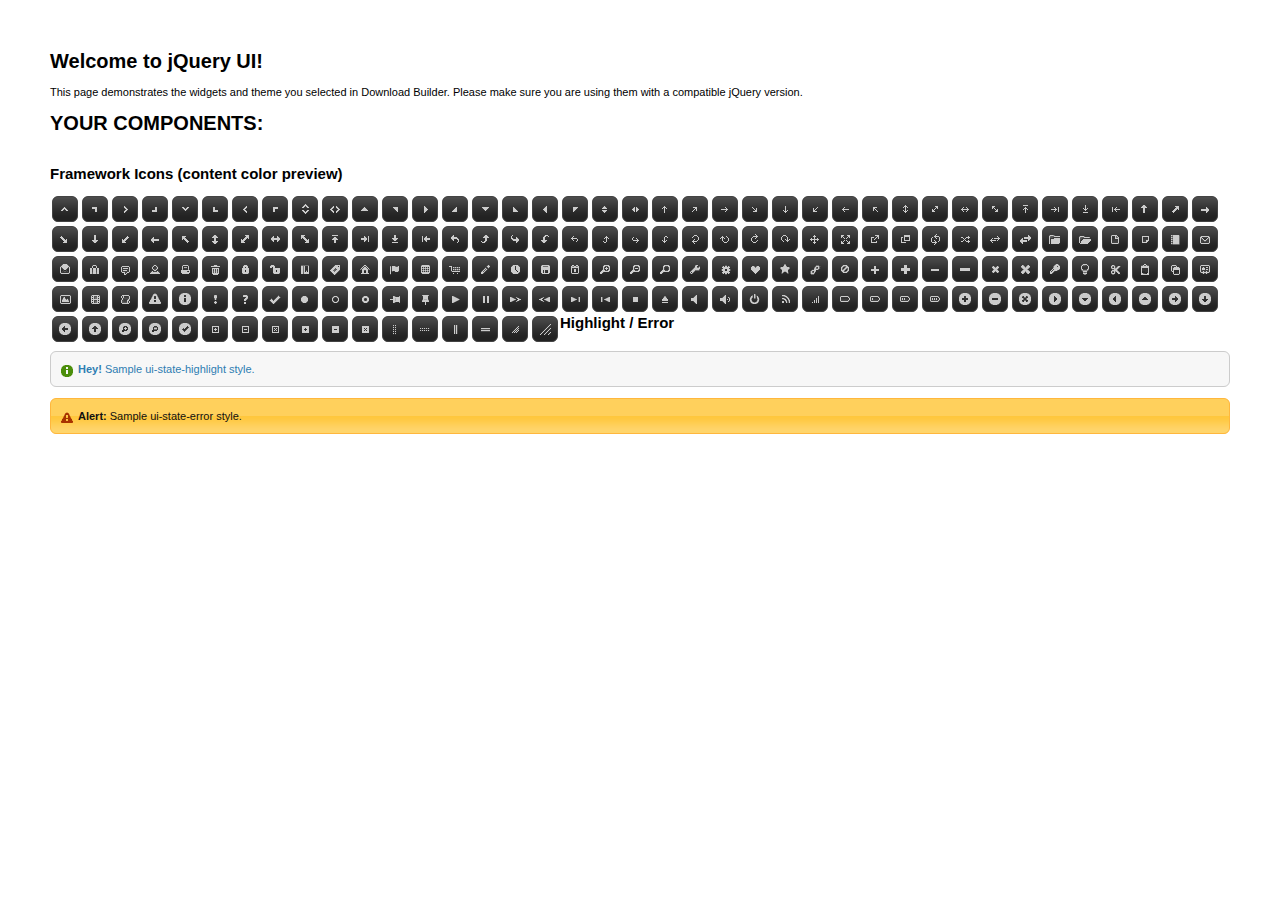
<file: public_html/css/animation/index.html>
<!doctype html>
<html lang="us">
<head>
	<meta charset="utf-8">
	<title>jQuery UI Example Page</title>
	<link href="jquery-ui.css" rel="stylesheet">
	<style>
	body{
		font: 62.5% "Trebuchet MS", sans-serif;
		margin: 50px;
	}
	.demoHeaders {
		margin-top: 2em;
	}
	#dialog-link {
		padding: .4em 1em .4em 20px;
		text-decoration: none;
		position: relative;
	}
	#dialog-link span.ui-icon {
		margin: 0 5px 0 0;
		position: absolute;
		left: .2em;
		top: 50%;
		margin-top: -8px;
	}
	#icons {
		margin: 0;
		padding: 0;
	}
	#icons li {
		margin: 2px;
		position: relative;
		padding: 4px 0;
		cursor: pointer;
		float: left;
		list-style: none;
	}
	#icons span.ui-icon {
		float: left;
		margin: 0 4px;
	}
	.fakewindowcontain .ui-widget-overlay {
		position: absolute;
	}
	select {
		width: 200px;
	}
	</style>
</head>
<body>

<h1>Welcome to jQuery UI!</h1>

<div class="ui-widget">
	<p>This page demonstrates the widgets and theme you selected in Download Builder. Please make sure you are using them with a compatible jQuery version.</p>
</div>

<h1>YOUR COMPONENTS:</h1>












<h2 class="demoHeaders">Framework Icons (content color preview)</h2>
<ul id="icons" class="ui-widget ui-helper-clearfix">
	<li class="ui-state-default ui-corner-all" title=".ui-icon-carat-1-n"><span class="ui-icon ui-icon-carat-1-n"></span></li>
	<li class="ui-state-default ui-corner-all" title=".ui-icon-carat-1-ne"><span class="ui-icon ui-icon-carat-1-ne"></span></li>
	<li class="ui-state-default ui-corner-all" title=".ui-icon-carat-1-e"><span class="ui-icon ui-icon-carat-1-e"></span></li>
	<li class="ui-state-default ui-corner-all" title=".ui-icon-carat-1-se"><span class="ui-icon ui-icon-carat-1-se"></span></li>
	<li class="ui-state-default ui-corner-all" title=".ui-icon-carat-1-s"><span class="ui-icon ui-icon-carat-1-s"></span></li>
	<li class="ui-state-default ui-corner-all" title=".ui-icon-carat-1-sw"><span class="ui-icon ui-icon-carat-1-sw"></span></li>
	<li class="ui-state-default ui-corner-all" title=".ui-icon-carat-1-w"><span class="ui-icon ui-icon-carat-1-w"></span></li>
	<li class="ui-state-default ui-corner-all" title=".ui-icon-carat-1-nw"><span class="ui-icon ui-icon-carat-1-nw"></span></li>
	<li class="ui-state-default ui-corner-all" title=".ui-icon-carat-2-n-s"><span class="ui-icon ui-icon-carat-2-n-s"></span></li>
	<li class="ui-state-default ui-corner-all" title=".ui-icon-carat-2-e-w"><span class="ui-icon ui-icon-carat-2-e-w"></span></li>
	<li class="ui-state-default ui-corner-all" title=".ui-icon-triangle-1-n"><span class="ui-icon ui-icon-triangle-1-n"></span></li>
	<li class="ui-state-default ui-corner-all" title=".ui-icon-triangle-1-ne"><span class="ui-icon ui-icon-triangle-1-ne"></span></li>
	<li class="ui-state-default ui-corner-all" title=".ui-icon-triangle-1-e"><span class="ui-icon ui-icon-triangle-1-e"></span></li>
	<li class="ui-state-default ui-corner-all" title=".ui-icon-triangle-1-se"><span class="ui-icon ui-icon-triangle-1-se"></span></li>
	<li class="ui-state-default ui-corner-all" title=".ui-icon-triangle-1-s"><span class="ui-icon ui-icon-triangle-1-s"></span></li>
	<li class="ui-state-default ui-corner-all" title=".ui-icon-triangle-1-sw"><span class="ui-icon ui-icon-triangle-1-sw"></span></li>
	<li class="ui-state-default ui-corner-all" title=".ui-icon-triangle-1-w"><span class="ui-icon ui-icon-triangle-1-w"></span></li>
	<li class="ui-state-default ui-corner-all" title=".ui-icon-triangle-1-nw"><span class="ui-icon ui-icon-triangle-1-nw"></span></li>
	<li class="ui-state-default ui-corner-all" title=".ui-icon-triangle-2-n-s"><span class="ui-icon ui-icon-triangle-2-n-s"></span></li>
	<li class="ui-state-default ui-corner-all" title=".ui-icon-triangle-2-e-w"><span class="ui-icon ui-icon-triangle-2-e-w"></span></li>
	<li class="ui-state-default ui-corner-all" title=".ui-icon-arrow-1-n"><span class="ui-icon ui-icon-arrow-1-n"></span></li>
	<li class="ui-state-default ui-corner-all" title=".ui-icon-arrow-1-ne"><span class="ui-icon ui-icon-arrow-1-ne"></span></li>
	<li class="ui-state-default ui-corner-all" title=".ui-icon-arrow-1-e"><span class="ui-icon ui-icon-arrow-1-e"></span></li>
	<li class="ui-state-default ui-corner-all" title=".ui-icon-arrow-1-se"><span class="ui-icon ui-icon-arrow-1-se"></span></li>
	<li class="ui-state-default ui-corner-all" title=".ui-icon-arrow-1-s"><span class="ui-icon ui-icon-arrow-1-s"></span></li>
	<li class="ui-state-default ui-corner-all" title=".ui-icon-arrow-1-sw"><span class="ui-icon ui-icon-arrow-1-sw"></span></li>
	<li class="ui-state-default ui-corner-all" title=".ui-icon-arrow-1-w"><span class="ui-icon ui-icon-arrow-1-w"></span></li>
	<li class="ui-state-default ui-corner-all" title=".ui-icon-arrow-1-nw"><span class="ui-icon ui-icon-arrow-1-nw"></span></li>
	<li class="ui-state-default ui-corner-all" title=".ui-icon-arrow-2-n-s"><span class="ui-icon ui-icon-arrow-2-n-s"></span></li>
	<li class="ui-state-default ui-corner-all" title=".ui-icon-arrow-2-ne-sw"><span class="ui-icon ui-icon-arrow-2-ne-sw"></span></li>
	<li class="ui-state-default ui-corner-all" title=".ui-icon-arrow-2-e-w"><span class="ui-icon ui-icon-arrow-2-e-w"></span></li>
	<li class="ui-state-default ui-corner-all" title=".ui-icon-arrow-2-se-nw"><span class="ui-icon ui-icon-arrow-2-se-nw"></span></li>
	<li class="ui-state-default ui-corner-all" title=".ui-icon-arrowstop-1-n"><span class="ui-icon ui-icon-arrowstop-1-n"></span></li>
	<li class="ui-state-default ui-corner-all" title=".ui-icon-arrowstop-1-e"><span class="ui-icon ui-icon-arrowstop-1-e"></span></li>
	<li class="ui-state-default ui-corner-all" title=".ui-icon-arrowstop-1-s"><span class="ui-icon ui-icon-arrowstop-1-s"></span></li>
	<li class="ui-state-default ui-corner-all" title=".ui-icon-arrowstop-1-w"><span class="ui-icon ui-icon-arrowstop-1-w"></span></li>
	<li class="ui-state-default ui-corner-all" title=".ui-icon-arrowthick-1-n"><span class="ui-icon ui-icon-arrowthick-1-n"></span></li>
	<li class="ui-state-default ui-corner-all" title=".ui-icon-arrowthick-1-ne"><span class="ui-icon ui-icon-arrowthick-1-ne"></span></li>
	<li class="ui-state-default ui-corner-all" title=".ui-icon-arrowthick-1-e"><span class="ui-icon ui-icon-arrowthick-1-e"></span></li>
	<li class="ui-state-default ui-corner-all" title=".ui-icon-arrowthick-1-se"><span class="ui-icon ui-icon-arrowthick-1-se"></span></li>
	<li class="ui-state-default ui-corner-all" title=".ui-icon-arrowthick-1-s"><span class="ui-icon ui-icon-arrowthick-1-s"></span></li>
	<li class="ui-state-default ui-corner-all" title=".ui-icon-arrowthick-1-sw"><span class="ui-icon ui-icon-arrowthick-1-sw"></span></li>
	<li class="ui-state-default ui-corner-all" title=".ui-icon-arrowthick-1-w"><span class="ui-icon ui-icon-arrowthick-1-w"></span></li>
	<li class="ui-state-default ui-corner-all" title=".ui-icon-arrowthick-1-nw"><span class="ui-icon ui-icon-arrowthick-1-nw"></span></li>
	<li class="ui-state-default ui-corner-all" title=".ui-icon-arrowthick-2-n-s"><span class="ui-icon ui-icon-arrowthick-2-n-s"></span></li>
	<li class="ui-state-default ui-corner-all" title=".ui-icon-arrowthick-2-ne-sw"><span class="ui-icon ui-icon-arrowthick-2-ne-sw"></span></li>
	<li class="ui-state-default ui-corner-all" title=".ui-icon-arrowthick-2-e-w"><span class="ui-icon ui-icon-arrowthick-2-e-w"></span></li>
	<li class="ui-state-default ui-corner-all" title=".ui-icon-arrowthick-2-se-nw"><span class="ui-icon ui-icon-arrowthick-2-se-nw"></span></li>
	<li class="ui-state-default ui-corner-all" title=".ui-icon-arrowthickstop-1-n"><span class="ui-icon ui-icon-arrowthickstop-1-n"></span></li>
	<li class="ui-state-default ui-corner-all" title=".ui-icon-arrowthickstop-1-e"><span class="ui-icon ui-icon-arrowthickstop-1-e"></span></li>
	<li class="ui-state-default ui-corner-all" title=".ui-icon-arrowthickstop-1-s"><span class="ui-icon ui-icon-arrowthickstop-1-s"></span></li>
	<li class="ui-state-default ui-corner-all" title=".ui-icon-arrowthickstop-1-w"><span class="ui-icon ui-icon-arrowthickstop-1-w"></span></li>
	<li class="ui-state-default ui-corner-all" title=".ui-icon-arrowreturnthick-1-w"><span class="ui-icon ui-icon-arrowreturnthick-1-w"></span></li>
	<li class="ui-state-default ui-corner-all" title=".ui-icon-arrowreturnthick-1-n"><span class="ui-icon ui-icon-arrowreturnthick-1-n"></span></li>
	<li class="ui-state-default ui-corner-all" title=".ui-icon-arrowreturnthick-1-e"><span class="ui-icon ui-icon-arrowreturnthick-1-e"></span></li>
	<li class="ui-state-default ui-corner-all" title=".ui-icon-arrowreturnthick-1-s"><span class="ui-icon ui-icon-arrowreturnthick-1-s"></span></li>
	<li class="ui-state-default ui-corner-all" title=".ui-icon-arrowreturn-1-w"><span class="ui-icon ui-icon-arrowreturn-1-w"></span></li>
	<li class="ui-state-default ui-corner-all" title=".ui-icon-arrowreturn-1-n"><span class="ui-icon ui-icon-arrowreturn-1-n"></span></li>
	<li class="ui-state-default ui-corner-all" title=".ui-icon-arrowreturn-1-e"><span class="ui-icon ui-icon-arrowreturn-1-e"></span></li>
	<li class="ui-state-default ui-corner-all" title=".ui-icon-arrowreturn-1-s"><span class="ui-icon ui-icon-arrowreturn-1-s"></span></li>
	<li class="ui-state-default ui-corner-all" title=".ui-icon-arrowrefresh-1-w"><span class="ui-icon ui-icon-arrowrefresh-1-w"></span></li>
	<li class="ui-state-default ui-corner-all" title=".ui-icon-arrowrefresh-1-n"><span class="ui-icon ui-icon-arrowrefresh-1-n"></span></li>
	<li class="ui-state-default ui-corner-all" title=".ui-icon-arrowrefresh-1-e"><span class="ui-icon ui-icon-arrowrefresh-1-e"></span></li>
	<li class="ui-state-default ui-corner-all" title=".ui-icon-arrowrefresh-1-s"><span class="ui-icon ui-icon-arrowrefresh-1-s"></span></li>
	<li class="ui-state-default ui-corner-all" title=".ui-icon-arrow-4"><span class="ui-icon ui-icon-arrow-4"></span></li>
	<li class="ui-state-default ui-corner-all" title=".ui-icon-arrow-4-diag"><span class="ui-icon ui-icon-arrow-4-diag"></span></li>
	<li class="ui-state-default ui-corner-all" title=".ui-icon-extlink"><span class="ui-icon ui-icon-extlink"></span></li>
	<li class="ui-state-default ui-corner-all" title=".ui-icon-newwin"><span class="ui-icon ui-icon-newwin"></span></li>
	<li class="ui-state-default ui-corner-all" title=".ui-icon-refresh"><span class="ui-icon ui-icon-refresh"></span></li>
	<li class="ui-state-default ui-corner-all" title=".ui-icon-shuffle"><span class="ui-icon ui-icon-shuffle"></span></li>
	<li class="ui-state-default ui-corner-all" title=".ui-icon-transfer-e-w"><span class="ui-icon ui-icon-transfer-e-w"></span></li>
	<li class="ui-state-default ui-corner-all" title=".ui-icon-transferthick-e-w"><span class="ui-icon ui-icon-transferthick-e-w"></span></li>
	<li class="ui-state-default ui-corner-all" title=".ui-icon-folder-collapsed"><span class="ui-icon ui-icon-folder-collapsed"></span></li>
	<li class="ui-state-default ui-corner-all" title=".ui-icon-folder-open"><span class="ui-icon ui-icon-folder-open"></span></li>
	<li class="ui-state-default ui-corner-all" title=".ui-icon-document"><span class="ui-icon ui-icon-document"></span></li>
	<li class="ui-state-default ui-corner-all" title=".ui-icon-document-b"><span class="ui-icon ui-icon-document-b"></span></li>
	<li class="ui-state-default ui-corner-all" title=".ui-icon-note"><span class="ui-icon ui-icon-note"></span></li>
	<li class="ui-state-default ui-corner-all" title=".ui-icon-mail-closed"><span class="ui-icon ui-icon-mail-closed"></span></li>
	<li class="ui-state-default ui-corner-all" title=".ui-icon-mail-open"><span class="ui-icon ui-icon-mail-open"></span></li>
	<li class="ui-state-default ui-corner-all" title=".ui-icon-suitcase"><span class="ui-icon ui-icon-suitcase"></span></li>
	<li class="ui-state-default ui-corner-all" title=".ui-icon-comment"><span class="ui-icon ui-icon-comment"></span></li>
	<li class="ui-state-default ui-corner-all" title=".ui-icon-person"><span class="ui-icon ui-icon-person"></span></li>
	<li class="ui-state-default ui-corner-all" title=".ui-icon-print"><span class="ui-icon ui-icon-print"></span></li>
	<li class="ui-state-default ui-corner-all" title=".ui-icon-trash"><span class="ui-icon ui-icon-trash"></span></li>
	<li class="ui-state-default ui-corner-all" title=".ui-icon-locked"><span class="ui-icon ui-icon-locked"></span></li>
	<li class="ui-state-default ui-corner-all" title=".ui-icon-unlocked"><span class="ui-icon ui-icon-unlocked"></span></li>
	<li class="ui-state-default ui-corner-all" title=".ui-icon-bookmark"><span class="ui-icon ui-icon-bookmark"></span></li>
	<li class="ui-state-default ui-corner-all" title=".ui-icon-tag"><span class="ui-icon ui-icon-tag"></span></li>
	<li class="ui-state-default ui-corner-all" title=".ui-icon-home"><span class="ui-icon ui-icon-home"></span></li>
	<li class="ui-state-default ui-corner-all" title=".ui-icon-flag"><span class="ui-icon ui-icon-flag"></span></li>
	<li class="ui-state-default ui-corner-all" title=".ui-icon-calculator"><span class="ui-icon ui-icon-calculator"></span></li>
	<li class="ui-state-default ui-corner-all" title=".ui-icon-cart"><span class="ui-icon ui-icon-cart"></span></li>
	<li class="ui-state-default ui-corner-all" title=".ui-icon-pencil"><span class="ui-icon ui-icon-pencil"></span></li>
	<li class="ui-state-default ui-corner-all" title=".ui-icon-clock"><span class="ui-icon ui-icon-clock"></span></li>
	<li class="ui-state-default ui-corner-all" title=".ui-icon-disk"><span class="ui-icon ui-icon-disk"></span></li>
	<li class="ui-state-default ui-corner-all" title=".ui-icon-calendar"><span class="ui-icon ui-icon-calendar"></span></li>
	<li class="ui-state-default ui-corner-all" title=".ui-icon-zoomin"><span class="ui-icon ui-icon-zoomin"></span></li>
	<li class="ui-state-default ui-corner-all" title=".ui-icon-zoomout"><span class="ui-icon ui-icon-zoomout"></span></li>
	<li class="ui-state-default ui-corner-all" title=".ui-icon-search"><span class="ui-icon ui-icon-search"></span></li>
	<li class="ui-state-default ui-corner-all" title=".ui-icon-wrench"><span class="ui-icon ui-icon-wrench"></span></li>
	<li class="ui-state-default ui-corner-all" title=".ui-icon-gear"><span class="ui-icon ui-icon-gear"></span></li>
	<li class="ui-state-default ui-corner-all" title=".ui-icon-heart"><span class="ui-icon ui-icon-heart"></span></li>
	<li class="ui-state-default ui-corner-all" title=".ui-icon-star"><span class="ui-icon ui-icon-star"></span></li>
	<li class="ui-state-default ui-corner-all" title=".ui-icon-link"><span class="ui-icon ui-icon-link"></span></li>
	<li class="ui-state-default ui-corner-all" title=".ui-icon-cancel"><span class="ui-icon ui-icon-cancel"></span></li>
	<li class="ui-state-default ui-corner-all" title=".ui-icon-plus"><span class="ui-icon ui-icon-plus"></span></li>
	<li class="ui-state-default ui-corner-all" title=".ui-icon-plusthick"><span class="ui-icon ui-icon-plusthick"></span></li>
	<li class="ui-state-default ui-corner-all" title=".ui-icon-minus"><span class="ui-icon ui-icon-minus"></span></li>
	<li class="ui-state-default ui-corner-all" title=".ui-icon-minusthick"><span class="ui-icon ui-icon-minusthick"></span></li>
	<li class="ui-state-default ui-corner-all" title=".ui-icon-close"><span class="ui-icon ui-icon-close"></span></li>
	<li class="ui-state-default ui-corner-all" title=".ui-icon-closethick"><span class="ui-icon ui-icon-closethick"></span></li>
	<li class="ui-state-default ui-corner-all" title=".ui-icon-key"><span class="ui-icon ui-icon-key"></span></li>
	<li class="ui-state-default ui-corner-all" title=".ui-icon-lightbulb"><span class="ui-icon ui-icon-lightbulb"></span></li>
	<li class="ui-state-default ui-corner-all" title=".ui-icon-scissors"><span class="ui-icon ui-icon-scissors"></span></li>
	<li class="ui-state-default ui-corner-all" title=".ui-icon-clipboard"><span class="ui-icon ui-icon-clipboard"></span></li>
	<li class="ui-state-default ui-corner-all" title=".ui-icon-copy"><span class="ui-icon ui-icon-copy"></span></li>
	<li class="ui-state-default ui-corner-all" title=".ui-icon-contact"><span class="ui-icon ui-icon-contact"></span></li>
	<li class="ui-state-default ui-corner-all" title=".ui-icon-image"><span class="ui-icon ui-icon-image"></span></li>
	<li class="ui-state-default ui-corner-all" title=".ui-icon-video"><span class="ui-icon ui-icon-video"></span></li>
	<li class="ui-state-default ui-corner-all" title=".ui-icon-script"><span class="ui-icon ui-icon-script"></span></li>
	<li class="ui-state-default ui-corner-all" title=".ui-icon-alert"><span class="ui-icon ui-icon-alert"></span></li>
	<li class="ui-state-default ui-corner-all" title=".ui-icon-info"><span class="ui-icon ui-icon-info"></span></li>
	<li class="ui-state-default ui-corner-all" title=".ui-icon-notice"><span class="ui-icon ui-icon-notice"></span></li>
	<li class="ui-state-default ui-corner-all" title=".ui-icon-help"><span class="ui-icon ui-icon-help"></span></li>
	<li class="ui-state-default ui-corner-all" title=".ui-icon-check"><span class="ui-icon ui-icon-check"></span></li>
	<li class="ui-state-default ui-corner-all" title=".ui-icon-bullet"><span class="ui-icon ui-icon-bullet"></span></li>
	<li class="ui-state-default ui-corner-all" title=".ui-icon-radio-off"><span class="ui-icon ui-icon-radio-off"></span></li>
	<li class="ui-state-default ui-corner-all" title=".ui-icon-radio-on"><span class="ui-icon ui-icon-radio-on"></span></li>
	<li class="ui-state-default ui-corner-all" title=".ui-icon-pin-w"><span class="ui-icon ui-icon-pin-w"></span></li>
	<li class="ui-state-default ui-corner-all" title=".ui-icon-pin-s"><span class="ui-icon ui-icon-pin-s"></span></li>
	<li class="ui-state-default ui-corner-all" title=".ui-icon-play"><span class="ui-icon ui-icon-play"></span></li>
	<li class="ui-state-default ui-corner-all" title=".ui-icon-pause"><span class="ui-icon ui-icon-pause"></span></li>
	<li class="ui-state-default ui-corner-all" title=".ui-icon-seek-next"><span class="ui-icon ui-icon-seek-next"></span></li>
	<li class="ui-state-default ui-corner-all" title=".ui-icon-seek-prev"><span class="ui-icon ui-icon-seek-prev"></span></li>
	<li class="ui-state-default ui-corner-all" title=".ui-icon-seek-end"><span class="ui-icon ui-icon-seek-end"></span></li>
	<li class="ui-state-default ui-corner-all" title=".ui-icon-seek-first"><span class="ui-icon ui-icon-seek-first"></span></li>
	<li class="ui-state-default ui-corner-all" title=".ui-icon-stop"><span class="ui-icon ui-icon-stop"></span></li>
	<li class="ui-state-default ui-corner-all" title=".ui-icon-eject"><span class="ui-icon ui-icon-eject"></span></li>
	<li class="ui-state-default ui-corner-all" title=".ui-icon-volume-off"><span class="ui-icon ui-icon-volume-off"></span></li>
	<li class="ui-state-default ui-corner-all" title=".ui-icon-volume-on"><span class="ui-icon ui-icon-volume-on"></span></li>
	<li class="ui-state-default ui-corner-all" title=".ui-icon-power"><span class="ui-icon ui-icon-power"></span></li>
	<li class="ui-state-default ui-corner-all" title=".ui-icon-signal-diag"><span class="ui-icon ui-icon-signal-diag"></span></li>
	<li class="ui-state-default ui-corner-all" title=".ui-icon-signal"><span class="ui-icon ui-icon-signal"></span></li>
	<li class="ui-state-default ui-corner-all" title=".ui-icon-battery-0"><span class="ui-icon ui-icon-battery-0"></span></li>
	<li class="ui-state-default ui-corner-all" title=".ui-icon-battery-1"><span class="ui-icon ui-icon-battery-1"></span></li>
	<li class="ui-state-default ui-corner-all" title=".ui-icon-battery-2"><span class="ui-icon ui-icon-battery-2"></span></li>
	<li class="ui-state-default ui-corner-all" title=".ui-icon-battery-3"><span class="ui-icon ui-icon-battery-3"></span></li>
	<li class="ui-state-default ui-corner-all" title=".ui-icon-circle-plus"><span class="ui-icon ui-icon-circle-plus"></span></li>
	<li class="ui-state-default ui-corner-all" title=".ui-icon-circle-minus"><span class="ui-icon ui-icon-circle-minus"></span></li>
	<li class="ui-state-default ui-corner-all" title=".ui-icon-circle-close"><span class="ui-icon ui-icon-circle-close"></span></li>
	<li class="ui-state-default ui-corner-all" title=".ui-icon-circle-triangle-e"><span class="ui-icon ui-icon-circle-triangle-e"></span></li>
	<li class="ui-state-default ui-corner-all" title=".ui-icon-circle-triangle-s"><span class="ui-icon ui-icon-circle-triangle-s"></span></li>
	<li class="ui-state-default ui-corner-all" title=".ui-icon-circle-triangle-w"><span class="ui-icon ui-icon-circle-triangle-w"></span></li>
	<li class="ui-state-default ui-corner-all" title=".ui-icon-circle-triangle-n"><span class="ui-icon ui-icon-circle-triangle-n"></span></li>
	<li class="ui-state-default ui-corner-all" title=".ui-icon-circle-arrow-e"><span class="ui-icon ui-icon-circle-arrow-e"></span></li>
	<li class="ui-state-default ui-corner-all" title=".ui-icon-circle-arrow-s"><span class="ui-icon ui-icon-circle-arrow-s"></span></li>
	<li class="ui-state-default ui-corner-all" title=".ui-icon-circle-arrow-w"><span class="ui-icon ui-icon-circle-arrow-w"></span></li>
	<li class="ui-state-default ui-corner-all" title=".ui-icon-circle-arrow-n"><span class="ui-icon ui-icon-circle-arrow-n"></span></li>
	<li class="ui-state-default ui-corner-all" title=".ui-icon-circle-zoomin"><span class="ui-icon ui-icon-circle-zoomin"></span></li>
	<li class="ui-state-default ui-corner-all" title=".ui-icon-circle-zoomout"><span class="ui-icon ui-icon-circle-zoomout"></span></li>
	<li class="ui-state-default ui-corner-all" title=".ui-icon-circle-check"><span class="ui-icon ui-icon-circle-check"></span></li>
	<li class="ui-state-default ui-corner-all" title=".ui-icon-circlesmall-plus"><span class="ui-icon ui-icon-circlesmall-plus"></span></li>
	<li class="ui-state-default ui-corner-all" title=".ui-icon-circlesmall-minus"><span class="ui-icon ui-icon-circlesmall-minus"></span></li>
	<li class="ui-state-default ui-corner-all" title=".ui-icon-circlesmall-close"><span class="ui-icon ui-icon-circlesmall-close"></span></li>
	<li class="ui-state-default ui-corner-all" title=".ui-icon-squaresmall-plus"><span class="ui-icon ui-icon-squaresmall-plus"></span></li>
	<li class="ui-state-default ui-corner-all" title=".ui-icon-squaresmall-minus"><span class="ui-icon ui-icon-squaresmall-minus"></span></li>
	<li class="ui-state-default ui-corner-all" title=".ui-icon-squaresmall-close"><span class="ui-icon ui-icon-squaresmall-close"></span></li>
	<li class="ui-state-default ui-corner-all" title=".ui-icon-grip-dotted-vertical"><span class="ui-icon ui-icon-grip-dotted-vertical"></span></li>
	<li class="ui-state-default ui-corner-all" title=".ui-icon-grip-dotted-horizontal"><span class="ui-icon ui-icon-grip-dotted-horizontal"></span></li>
	<li class="ui-state-default ui-corner-all" title=".ui-icon-grip-solid-vertical"><span class="ui-icon ui-icon-grip-solid-vertical"></span></li>
	<li class="ui-state-default ui-corner-all" title=".ui-icon-grip-solid-horizontal"><span class="ui-icon ui-icon-grip-solid-horizontal"></span></li>
	<li class="ui-state-default ui-corner-all" title=".ui-icon-gripsmall-diagonal-se"><span class="ui-icon ui-icon-gripsmall-diagonal-se"></span></li>
	<li class="ui-state-default ui-corner-all" title=".ui-icon-grip-diagonal-se"><span class="ui-icon ui-icon-grip-diagonal-se"></span></li>
</ul>















<!-- Highlight / Error -->
<h2 class="demoHeaders">Highlight / Error</h2>
<div class="ui-widget">
	<div class="ui-state-highlight ui-corner-all" style="margin-top: 20px; padding: 0 .7em;">
		<p><span class="ui-icon ui-icon-info" style="float: left; margin-right: .3em;"></span>
		<strong>Hey!</strong> Sample ui-state-highlight style.</p>
	</div>
</div>
<br>
<div class="ui-widget">
	<div class="ui-state-error ui-corner-all" style="padding: 0 .7em;">
		<p><span class="ui-icon ui-icon-alert" style="float: left; margin-right: .3em;"></span>
		<strong>Alert:</strong> Sample ui-state-error style.</p>
	</div>
</div>

<script src="external/jquery/jquery.js"></script>
<script src="jquery-ui.js"></script>
<script>
























// Hover states on the static widgets
$( "#dialog-link, #icons li" ).hover(
	function() {
		$( this ).addClass( "ui-state-hover" );
	},
	function() {
		$( this ).removeClass( "ui-state-hover" );
	}
);
</script>
</body>
</html>
</file>
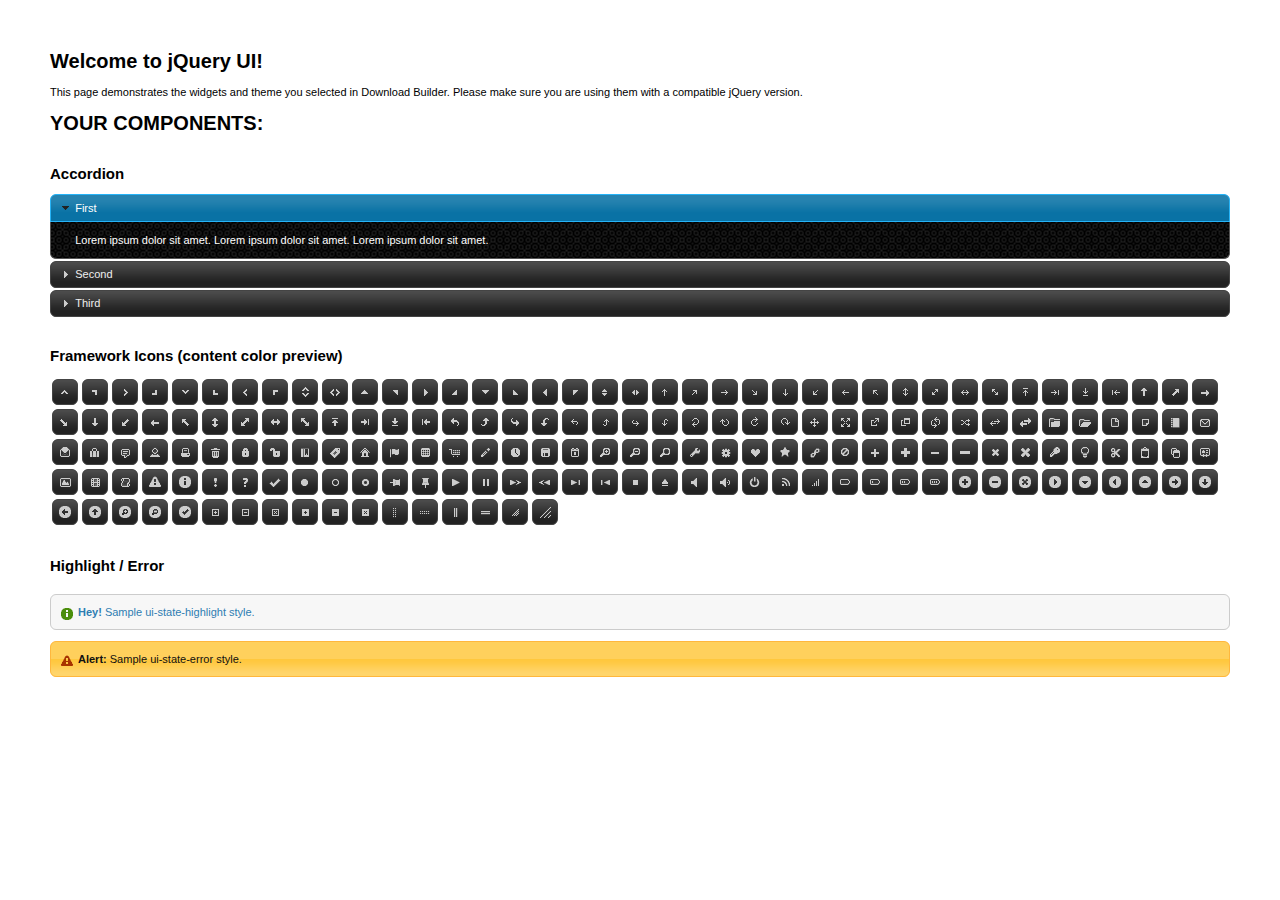
<file: public_html/css/jquery-ui-1.11.2.custom/index.html>
<!doctype html>
<html lang="us">
<head>
	<meta charset="utf-8">
	<title>jQuery UI Example Page</title>
	<link href="jquery-ui.css" rel="stylesheet">
	<style>
	body{
		font: 62.5% "Trebuchet MS", sans-serif;
		margin: 50px;
	}
	.demoHeaders {
		margin-top: 2em;
	}
	#dialog-link {
		padding: .4em 1em .4em 20px;
		text-decoration: none;
		position: relative;
	}
	#dialog-link span.ui-icon {
		margin: 0 5px 0 0;
		position: absolute;
		left: .2em;
		top: 50%;
		margin-top: -8px;
	}
	#icons {
		margin: 0;
		padding: 0;
	}
	#icons li {
		margin: 2px;
		position: relative;
		padding: 4px 0;
		cursor: pointer;
		float: left;
		list-style: none;
	}
	#icons span.ui-icon {
		float: left;
		margin: 0 4px;
	}
	.fakewindowcontain .ui-widget-overlay {
		position: absolute;
	}
	select {
		width: 200px;
	}
	</style>
</head>
<body>

<h1>Welcome to jQuery UI!</h1>

<div class="ui-widget">
	<p>This page demonstrates the widgets and theme you selected in Download Builder. Please make sure you are using them with a compatible jQuery version.</p>
</div>

<h1>YOUR COMPONENTS:</h1>


<!-- Accordion -->
<h2 class="demoHeaders">Accordion</h2>
<div id="accordion">
	<h3>First</h3>
	<div>Lorem ipsum dolor sit amet. Lorem ipsum dolor sit amet. Lorem ipsum dolor sit amet.</div>
	<h3>Second</h3>
	<div>Phasellus mattis tincidunt nibh.</div>
	<h3>Third</h3>
	<div>Nam dui erat, auctor a, dignissim quis.</div>
</div>











<h2 class="demoHeaders">Framework Icons (content color preview)</h2>
<ul id="icons" class="ui-widget ui-helper-clearfix">
	<li class="ui-state-default ui-corner-all" title=".ui-icon-carat-1-n"><span class="ui-icon ui-icon-carat-1-n"></span></li>
	<li class="ui-state-default ui-corner-all" title=".ui-icon-carat-1-ne"><span class="ui-icon ui-icon-carat-1-ne"></span></li>
	<li class="ui-state-default ui-corner-all" title=".ui-icon-carat-1-e"><span class="ui-icon ui-icon-carat-1-e"></span></li>
	<li class="ui-state-default ui-corner-all" title=".ui-icon-carat-1-se"><span class="ui-icon ui-icon-carat-1-se"></span></li>
	<li class="ui-state-default ui-corner-all" title=".ui-icon-carat-1-s"><span class="ui-icon ui-icon-carat-1-s"></span></li>
	<li class="ui-state-default ui-corner-all" title=".ui-icon-carat-1-sw"><span class="ui-icon ui-icon-carat-1-sw"></span></li>
	<li class="ui-state-default ui-corner-all" title=".ui-icon-carat-1-w"><span class="ui-icon ui-icon-carat-1-w"></span></li>
	<li class="ui-state-default ui-corner-all" title=".ui-icon-carat-1-nw"><span class="ui-icon ui-icon-carat-1-nw"></span></li>
	<li class="ui-state-default ui-corner-all" title=".ui-icon-carat-2-n-s"><span class="ui-icon ui-icon-carat-2-n-s"></span></li>
	<li class="ui-state-default ui-corner-all" title=".ui-icon-carat-2-e-w"><span class="ui-icon ui-icon-carat-2-e-w"></span></li>
	<li class="ui-state-default ui-corner-all" title=".ui-icon-triangle-1-n"><span class="ui-icon ui-icon-triangle-1-n"></span></li>
	<li class="ui-state-default ui-corner-all" title=".ui-icon-triangle-1-ne"><span class="ui-icon ui-icon-triangle-1-ne"></span></li>
	<li class="ui-state-default ui-corner-all" title=".ui-icon-triangle-1-e"><span class="ui-icon ui-icon-triangle-1-e"></span></li>
	<li class="ui-state-default ui-corner-all" title=".ui-icon-triangle-1-se"><span class="ui-icon ui-icon-triangle-1-se"></span></li>
	<li class="ui-state-default ui-corner-all" title=".ui-icon-triangle-1-s"><span class="ui-icon ui-icon-triangle-1-s"></span></li>
	<li class="ui-state-default ui-corner-all" title=".ui-icon-triangle-1-sw"><span class="ui-icon ui-icon-triangle-1-sw"></span></li>
	<li class="ui-state-default ui-corner-all" title=".ui-icon-triangle-1-w"><span class="ui-icon ui-icon-triangle-1-w"></span></li>
	<li class="ui-state-default ui-corner-all" title=".ui-icon-triangle-1-nw"><span class="ui-icon ui-icon-triangle-1-nw"></span></li>
	<li class="ui-state-default ui-corner-all" title=".ui-icon-triangle-2-n-s"><span class="ui-icon ui-icon-triangle-2-n-s"></span></li>
	<li class="ui-state-default ui-corner-all" title=".ui-icon-triangle-2-e-w"><span class="ui-icon ui-icon-triangle-2-e-w"></span></li>
	<li class="ui-state-default ui-corner-all" title=".ui-icon-arrow-1-n"><span class="ui-icon ui-icon-arrow-1-n"></span></li>
	<li class="ui-state-default ui-corner-all" title=".ui-icon-arrow-1-ne"><span class="ui-icon ui-icon-arrow-1-ne"></span></li>
	<li class="ui-state-default ui-corner-all" title=".ui-icon-arrow-1-e"><span class="ui-icon ui-icon-arrow-1-e"></span></li>
	<li class="ui-state-default ui-corner-all" title=".ui-icon-arrow-1-se"><span class="ui-icon ui-icon-arrow-1-se"></span></li>
	<li class="ui-state-default ui-corner-all" title=".ui-icon-arrow-1-s"><span class="ui-icon ui-icon-arrow-1-s"></span></li>
	<li class="ui-state-default ui-corner-all" title=".ui-icon-arrow-1-sw"><span class="ui-icon ui-icon-arrow-1-sw"></span></li>
	<li class="ui-state-default ui-corner-all" title=".ui-icon-arrow-1-w"><span class="ui-icon ui-icon-arrow-1-w"></span></li>
	<li class="ui-state-default ui-corner-all" title=".ui-icon-arrow-1-nw"><span class="ui-icon ui-icon-arrow-1-nw"></span></li>
	<li class="ui-state-default ui-corner-all" title=".ui-icon-arrow-2-n-s"><span class="ui-icon ui-icon-arrow-2-n-s"></span></li>
	<li class="ui-state-default ui-corner-all" title=".ui-icon-arrow-2-ne-sw"><span class="ui-icon ui-icon-arrow-2-ne-sw"></span></li>
	<li class="ui-state-default ui-corner-all" title=".ui-icon-arrow-2-e-w"><span class="ui-icon ui-icon-arrow-2-e-w"></span></li>
	<li class="ui-state-default ui-corner-all" title=".ui-icon-arrow-2-se-nw"><span class="ui-icon ui-icon-arrow-2-se-nw"></span></li>
	<li class="ui-state-default ui-corner-all" title=".ui-icon-arrowstop-1-n"><span class="ui-icon ui-icon-arrowstop-1-n"></span></li>
	<li class="ui-state-default ui-corner-all" title=".ui-icon-arrowstop-1-e"><span class="ui-icon ui-icon-arrowstop-1-e"></span></li>
	<li class="ui-state-default ui-corner-all" title=".ui-icon-arrowstop-1-s"><span class="ui-icon ui-icon-arrowstop-1-s"></span></li>
	<li class="ui-state-default ui-corner-all" title=".ui-icon-arrowstop-1-w"><span class="ui-icon ui-icon-arrowstop-1-w"></span></li>
	<li class="ui-state-default ui-corner-all" title=".ui-icon-arrowthick-1-n"><span class="ui-icon ui-icon-arrowthick-1-n"></span></li>
	<li class="ui-state-default ui-corner-all" title=".ui-icon-arrowthick-1-ne"><span class="ui-icon ui-icon-arrowthick-1-ne"></span></li>
	<li class="ui-state-default ui-corner-all" title=".ui-icon-arrowthick-1-e"><span class="ui-icon ui-icon-arrowthick-1-e"></span></li>
	<li class="ui-state-default ui-corner-all" title=".ui-icon-arrowthick-1-se"><span class="ui-icon ui-icon-arrowthick-1-se"></span></li>
	<li class="ui-state-default ui-corner-all" title=".ui-icon-arrowthick-1-s"><span class="ui-icon ui-icon-arrowthick-1-s"></span></li>
	<li class="ui-state-default ui-corner-all" title=".ui-icon-arrowthick-1-sw"><span class="ui-icon ui-icon-arrowthick-1-sw"></span></li>
	<li class="ui-state-default ui-corner-all" title=".ui-icon-arrowthick-1-w"><span class="ui-icon ui-icon-arrowthick-1-w"></span></li>
	<li class="ui-state-default ui-corner-all" title=".ui-icon-arrowthick-1-nw"><span class="ui-icon ui-icon-arrowthick-1-nw"></span></li>
	<li class="ui-state-default ui-corner-all" title=".ui-icon-arrowthick-2-n-s"><span class="ui-icon ui-icon-arrowthick-2-n-s"></span></li>
	<li class="ui-state-default ui-corner-all" title=".ui-icon-arrowthick-2-ne-sw"><span class="ui-icon ui-icon-arrowthick-2-ne-sw"></span></li>
	<li class="ui-state-default ui-corner-all" title=".ui-icon-arrowthick-2-e-w"><span class="ui-icon ui-icon-arrowthick-2-e-w"></span></li>
	<li class="ui-state-default ui-corner-all" title=".ui-icon-arrowthick-2-se-nw"><span class="ui-icon ui-icon-arrowthick-2-se-nw"></span></li>
	<li class="ui-state-default ui-corner-all" title=".ui-icon-arrowthickstop-1-n"><span class="ui-icon ui-icon-arrowthickstop-1-n"></span></li>
	<li class="ui-state-default ui-corner-all" title=".ui-icon-arrowthickstop-1-e"><span class="ui-icon ui-icon-arrowthickstop-1-e"></span></li>
	<li class="ui-state-default ui-corner-all" title=".ui-icon-arrowthickstop-1-s"><span class="ui-icon ui-icon-arrowthickstop-1-s"></span></li>
	<li class="ui-state-default ui-corner-all" title=".ui-icon-arrowthickstop-1-w"><span class="ui-icon ui-icon-arrowthickstop-1-w"></span></li>
	<li class="ui-state-default ui-corner-all" title=".ui-icon-arrowreturnthick-1-w"><span class="ui-icon ui-icon-arrowreturnthick-1-w"></span></li>
	<li class="ui-state-default ui-corner-all" title=".ui-icon-arrowreturnthick-1-n"><span class="ui-icon ui-icon-arrowreturnthick-1-n"></span></li>
	<li class="ui-state-default ui-corner-all" title=".ui-icon-arrowreturnthick-1-e"><span class="ui-icon ui-icon-arrowreturnthick-1-e"></span></li>
	<li class="ui-state-default ui-corner-all" title=".ui-icon-arrowreturnthick-1-s"><span class="ui-icon ui-icon-arrowreturnthick-1-s"></span></li>
	<li class="ui-state-default ui-corner-all" title=".ui-icon-arrowreturn-1-w"><span class="ui-icon ui-icon-arrowreturn-1-w"></span></li>
	<li class="ui-state-default ui-corner-all" title=".ui-icon-arrowreturn-1-n"><span class="ui-icon ui-icon-arrowreturn-1-n"></span></li>
	<li class="ui-state-default ui-corner-all" title=".ui-icon-arrowreturn-1-e"><span class="ui-icon ui-icon-arrowreturn-1-e"></span></li>
	<li class="ui-state-default ui-corner-all" title=".ui-icon-arrowreturn-1-s"><span class="ui-icon ui-icon-arrowreturn-1-s"></span></li>
	<li class="ui-state-default ui-corner-all" title=".ui-icon-arrowrefresh-1-w"><span class="ui-icon ui-icon-arrowrefresh-1-w"></span></li>
	<li class="ui-state-default ui-corner-all" title=".ui-icon-arrowrefresh-1-n"><span class="ui-icon ui-icon-arrowrefresh-1-n"></span></li>
	<li class="ui-state-default ui-corner-all" title=".ui-icon-arrowrefresh-1-e"><span class="ui-icon ui-icon-arrowrefresh-1-e"></span></li>
	<li class="ui-state-default ui-corner-all" title=".ui-icon-arrowrefresh-1-s"><span class="ui-icon ui-icon-arrowrefresh-1-s"></span></li>
	<li class="ui-state-default ui-corner-all" title=".ui-icon-arrow-4"><span class="ui-icon ui-icon-arrow-4"></span></li>
	<li class="ui-state-default ui-corner-all" title=".ui-icon-arrow-4-diag"><span class="ui-icon ui-icon-arrow-4-diag"></span></li>
	<li class="ui-state-default ui-corner-all" title=".ui-icon-extlink"><span class="ui-icon ui-icon-extlink"></span></li>
	<li class="ui-state-default ui-corner-all" title=".ui-icon-newwin"><span class="ui-icon ui-icon-newwin"></span></li>
	<li class="ui-state-default ui-corner-all" title=".ui-icon-refresh"><span class="ui-icon ui-icon-refresh"></span></li>
	<li class="ui-state-default ui-corner-all" title=".ui-icon-shuffle"><span class="ui-icon ui-icon-shuffle"></span></li>
	<li class="ui-state-default ui-corner-all" title=".ui-icon-transfer-e-w"><span class="ui-icon ui-icon-transfer-e-w"></span></li>
	<li class="ui-state-default ui-corner-all" title=".ui-icon-transferthick-e-w"><span class="ui-icon ui-icon-transferthick-e-w"></span></li>
	<li class="ui-state-default ui-corner-all" title=".ui-icon-folder-collapsed"><span class="ui-icon ui-icon-folder-collapsed"></span></li>
	<li class="ui-state-default ui-corner-all" title=".ui-icon-folder-open"><span class="ui-icon ui-icon-folder-open"></span></li>
	<li class="ui-state-default ui-corner-all" title=".ui-icon-document"><span class="ui-icon ui-icon-document"></span></li>
	<li class="ui-state-default ui-corner-all" title=".ui-icon-document-b"><span class="ui-icon ui-icon-document-b"></span></li>
	<li class="ui-state-default ui-corner-all" title=".ui-icon-note"><span class="ui-icon ui-icon-note"></span></li>
	<li class="ui-state-default ui-corner-all" title=".ui-icon-mail-closed"><span class="ui-icon ui-icon-mail-closed"></span></li>
	<li class="ui-state-default ui-corner-all" title=".ui-icon-mail-open"><span class="ui-icon ui-icon-mail-open"></span></li>
	<li class="ui-state-default ui-corner-all" title=".ui-icon-suitcase"><span class="ui-icon ui-icon-suitcase"></span></li>
	<li class="ui-state-default ui-corner-all" title=".ui-icon-comment"><span class="ui-icon ui-icon-comment"></span></li>
	<li class="ui-state-default ui-corner-all" title=".ui-icon-person"><span class="ui-icon ui-icon-person"></span></li>
	<li class="ui-state-default ui-corner-all" title=".ui-icon-print"><span class="ui-icon ui-icon-print"></span></li>
	<li class="ui-state-default ui-corner-all" title=".ui-icon-trash"><span class="ui-icon ui-icon-trash"></span></li>
	<li class="ui-state-default ui-corner-all" title=".ui-icon-locked"><span class="ui-icon ui-icon-locked"></span></li>
	<li class="ui-state-default ui-corner-all" title=".ui-icon-unlocked"><span class="ui-icon ui-icon-unlocked"></span></li>
	<li class="ui-state-default ui-corner-all" title=".ui-icon-bookmark"><span class="ui-icon ui-icon-bookmark"></span></li>
	<li class="ui-state-default ui-corner-all" title=".ui-icon-tag"><span class="ui-icon ui-icon-tag"></span></li>
	<li class="ui-state-default ui-corner-all" title=".ui-icon-home"><span class="ui-icon ui-icon-home"></span></li>
	<li class="ui-state-default ui-corner-all" title=".ui-icon-flag"><span class="ui-icon ui-icon-flag"></span></li>
	<li class="ui-state-default ui-corner-all" title=".ui-icon-calculator"><span class="ui-icon ui-icon-calculator"></span></li>
	<li class="ui-state-default ui-corner-all" title=".ui-icon-cart"><span class="ui-icon ui-icon-cart"></span></li>
	<li class="ui-state-default ui-corner-all" title=".ui-icon-pencil"><span class="ui-icon ui-icon-pencil"></span></li>
	<li class="ui-state-default ui-corner-all" title=".ui-icon-clock"><span class="ui-icon ui-icon-clock"></span></li>
	<li class="ui-state-default ui-corner-all" title=".ui-icon-disk"><span class="ui-icon ui-icon-disk"></span></li>
	<li class="ui-state-default ui-corner-all" title=".ui-icon-calendar"><span class="ui-icon ui-icon-calendar"></span></li>
	<li class="ui-state-default ui-corner-all" title=".ui-icon-zoomin"><span class="ui-icon ui-icon-zoomin"></span></li>
	<li class="ui-state-default ui-corner-all" title=".ui-icon-zoomout"><span class="ui-icon ui-icon-zoomout"></span></li>
	<li class="ui-state-default ui-corner-all" title=".ui-icon-search"><span class="ui-icon ui-icon-search"></span></li>
	<li class="ui-state-default ui-corner-all" title=".ui-icon-wrench"><span class="ui-icon ui-icon-wrench"></span></li>
	<li class="ui-state-default ui-corner-all" title=".ui-icon-gear"><span class="ui-icon ui-icon-gear"></span></li>
	<li class="ui-state-default ui-corner-all" title=".ui-icon-heart"><span class="ui-icon ui-icon-heart"></span></li>
	<li class="ui-state-default ui-corner-all" title=".ui-icon-star"><span class="ui-icon ui-icon-star"></span></li>
	<li class="ui-state-default ui-corner-all" title=".ui-icon-link"><span class="ui-icon ui-icon-link"></span></li>
	<li class="ui-state-default ui-corner-all" title=".ui-icon-cancel"><span class="ui-icon ui-icon-cancel"></span></li>
	<li class="ui-state-default ui-corner-all" title=".ui-icon-plus"><span class="ui-icon ui-icon-plus"></span></li>
	<li class="ui-state-default ui-corner-all" title=".ui-icon-plusthick"><span class="ui-icon ui-icon-plusthick"></span></li>
	<li class="ui-state-default ui-corner-all" title=".ui-icon-minus"><span class="ui-icon ui-icon-minus"></span></li>
	<li class="ui-state-default ui-corner-all" title=".ui-icon-minusthick"><span class="ui-icon ui-icon-minusthick"></span></li>
	<li class="ui-state-default ui-corner-all" title=".ui-icon-close"><span class="ui-icon ui-icon-close"></span></li>
	<li class="ui-state-default ui-corner-all" title=".ui-icon-closethick"><span class="ui-icon ui-icon-closethick"></span></li>
	<li class="ui-state-default ui-corner-all" title=".ui-icon-key"><span class="ui-icon ui-icon-key"></span></li>
	<li class="ui-state-default ui-corner-all" title=".ui-icon-lightbulb"><span class="ui-icon ui-icon-lightbulb"></span></li>
	<li class="ui-state-default ui-corner-all" title=".ui-icon-scissors"><span class="ui-icon ui-icon-scissors"></span></li>
	<li class="ui-state-default ui-corner-all" title=".ui-icon-clipboard"><span class="ui-icon ui-icon-clipboard"></span></li>
	<li class="ui-state-default ui-corner-all" title=".ui-icon-copy"><span class="ui-icon ui-icon-copy"></span></li>
	<li class="ui-state-default ui-corner-all" title=".ui-icon-contact"><span class="ui-icon ui-icon-contact"></span></li>
	<li class="ui-state-default ui-corner-all" title=".ui-icon-image"><span class="ui-icon ui-icon-image"></span></li>
	<li class="ui-state-default ui-corner-all" title=".ui-icon-video"><span class="ui-icon ui-icon-video"></span></li>
	<li class="ui-state-default ui-corner-all" title=".ui-icon-script"><span class="ui-icon ui-icon-script"></span></li>
	<li class="ui-state-default ui-corner-all" title=".ui-icon-alert"><span class="ui-icon ui-icon-alert"></span></li>
	<li class="ui-state-default ui-corner-all" title=".ui-icon-info"><span class="ui-icon ui-icon-info"></span></li>
	<li class="ui-state-default ui-corner-all" title=".ui-icon-notice"><span class="ui-icon ui-icon-notice"></span></li>
	<li class="ui-state-default ui-corner-all" title=".ui-icon-help"><span class="ui-icon ui-icon-help"></span></li>
	<li class="ui-state-default ui-corner-all" title=".ui-icon-check"><span class="ui-icon ui-icon-check"></span></li>
	<li class="ui-state-default ui-corner-all" title=".ui-icon-bullet"><span class="ui-icon ui-icon-bullet"></span></li>
	<li class="ui-state-default ui-corner-all" title=".ui-icon-radio-off"><span class="ui-icon ui-icon-radio-off"></span></li>
	<li class="ui-state-default ui-corner-all" title=".ui-icon-radio-on"><span class="ui-icon ui-icon-radio-on"></span></li>
	<li class="ui-state-default ui-corner-all" title=".ui-icon-pin-w"><span class="ui-icon ui-icon-pin-w"></span></li>
	<li class="ui-state-default ui-corner-all" title=".ui-icon-pin-s"><span class="ui-icon ui-icon-pin-s"></span></li>
	<li class="ui-state-default ui-corner-all" title=".ui-icon-play"><span class="ui-icon ui-icon-play"></span></li>
	<li class="ui-state-default ui-corner-all" title=".ui-icon-pause"><span class="ui-icon ui-icon-pause"></span></li>
	<li class="ui-state-default ui-corner-all" title=".ui-icon-seek-next"><span class="ui-icon ui-icon-seek-next"></span></li>
	<li class="ui-state-default ui-corner-all" title=".ui-icon-seek-prev"><span class="ui-icon ui-icon-seek-prev"></span></li>
	<li class="ui-state-default ui-corner-all" title=".ui-icon-seek-end"><span class="ui-icon ui-icon-seek-end"></span></li>
	<li class="ui-state-default ui-corner-all" title=".ui-icon-seek-first"><span class="ui-icon ui-icon-seek-first"></span></li>
	<li class="ui-state-default ui-corner-all" title=".ui-icon-stop"><span class="ui-icon ui-icon-stop"></span></li>
	<li class="ui-state-default ui-corner-all" title=".ui-icon-eject"><span class="ui-icon ui-icon-eject"></span></li>
	<li class="ui-state-default ui-corner-all" title=".ui-icon-volume-off"><span class="ui-icon ui-icon-volume-off"></span></li>
	<li class="ui-state-default ui-corner-all" title=".ui-icon-volume-on"><span class="ui-icon ui-icon-volume-on"></span></li>
	<li class="ui-state-default ui-corner-all" title=".ui-icon-power"><span class="ui-icon ui-icon-power"></span></li>
	<li class="ui-state-default ui-corner-all" title=".ui-icon-signal-diag"><span class="ui-icon ui-icon-signal-diag"></span></li>
	<li class="ui-state-default ui-corner-all" title=".ui-icon-signal"><span class="ui-icon ui-icon-signal"></span></li>
	<li class="ui-state-default ui-corner-all" title=".ui-icon-battery-0"><span class="ui-icon ui-icon-battery-0"></span></li>
	<li class="ui-state-default ui-corner-all" title=".ui-icon-battery-1"><span class="ui-icon ui-icon-battery-1"></span></li>
	<li class="ui-state-default ui-corner-all" title=".ui-icon-battery-2"><span class="ui-icon ui-icon-battery-2"></span></li>
	<li class="ui-state-default ui-corner-all" title=".ui-icon-battery-3"><span class="ui-icon ui-icon-battery-3"></span></li>
	<li class="ui-state-default ui-corner-all" title=".ui-icon-circle-plus"><span class="ui-icon ui-icon-circle-plus"></span></li>
	<li class="ui-state-default ui-corner-all" title=".ui-icon-circle-minus"><span class="ui-icon ui-icon-circle-minus"></span></li>
	<li class="ui-state-default ui-corner-all" title=".ui-icon-circle-close"><span class="ui-icon ui-icon-circle-close"></span></li>
	<li class="ui-state-default ui-corner-all" title=".ui-icon-circle-triangle-e"><span class="ui-icon ui-icon-circle-triangle-e"></span></li>
	<li class="ui-state-default ui-corner-all" title=".ui-icon-circle-triangle-s"><span class="ui-icon ui-icon-circle-triangle-s"></span></li>
	<li class="ui-state-default ui-corner-all" title=".ui-icon-circle-triangle-w"><span class="ui-icon ui-icon-circle-triangle-w"></span></li>
	<li class="ui-state-default ui-corner-all" title=".ui-icon-circle-triangle-n"><span class="ui-icon ui-icon-circle-triangle-n"></span></li>
	<li class="ui-state-default ui-corner-all" title=".ui-icon-circle-arrow-e"><span class="ui-icon ui-icon-circle-arrow-e"></span></li>
	<li class="ui-state-default ui-corner-all" title=".ui-icon-circle-arrow-s"><span class="ui-icon ui-icon-circle-arrow-s"></span></li>
	<li class="ui-state-default ui-corner-all" title=".ui-icon-circle-arrow-w"><span class="ui-icon ui-icon-circle-arrow-w"></span></li>
	<li class="ui-state-default ui-corner-all" title=".ui-icon-circle-arrow-n"><span class="ui-icon ui-icon-circle-arrow-n"></span></li>
	<li class="ui-state-default ui-corner-all" title=".ui-icon-circle-zoomin"><span class="ui-icon ui-icon-circle-zoomin"></span></li>
	<li class="ui-state-default ui-corner-all" title=".ui-icon-circle-zoomout"><span class="ui-icon ui-icon-circle-zoomout"></span></li>
	<li class="ui-state-default ui-corner-all" title=".ui-icon-circle-check"><span class="ui-icon ui-icon-circle-check"></span></li>
	<li class="ui-state-default ui-corner-all" title=".ui-icon-circlesmall-plus"><span class="ui-icon ui-icon-circlesmall-plus"></span></li>
	<li class="ui-state-default ui-corner-all" title=".ui-icon-circlesmall-minus"><span class="ui-icon ui-icon-circlesmall-minus"></span></li>
	<li class="ui-state-default ui-corner-all" title=".ui-icon-circlesmall-close"><span class="ui-icon ui-icon-circlesmall-close"></span></li>
	<li class="ui-state-default ui-corner-all" title=".ui-icon-squaresmall-plus"><span class="ui-icon ui-icon-squaresmall-plus"></span></li>
	<li class="ui-state-default ui-corner-all" title=".ui-icon-squaresmall-minus"><span class="ui-icon ui-icon-squaresmall-minus"></span></li>
	<li class="ui-state-default ui-corner-all" title=".ui-icon-squaresmall-close"><span class="ui-icon ui-icon-squaresmall-close"></span></li>
	<li class="ui-state-default ui-corner-all" title=".ui-icon-grip-dotted-vertical"><span class="ui-icon ui-icon-grip-dotted-vertical"></span></li>
	<li class="ui-state-default ui-corner-all" title=".ui-icon-grip-dotted-horizontal"><span class="ui-icon ui-icon-grip-dotted-horizontal"></span></li>
	<li class="ui-state-default ui-corner-all" title=".ui-icon-grip-solid-vertical"><span class="ui-icon ui-icon-grip-solid-vertical"></span></li>
	<li class="ui-state-default ui-corner-all" title=".ui-icon-grip-solid-horizontal"><span class="ui-icon ui-icon-grip-solid-horizontal"></span></li>
	<li class="ui-state-default ui-corner-all" title=".ui-icon-gripsmall-diagonal-se"><span class="ui-icon ui-icon-gripsmall-diagonal-se"></span></li>
	<li class="ui-state-default ui-corner-all" title=".ui-icon-grip-diagonal-se"><span class="ui-icon ui-icon-grip-diagonal-se"></span></li>
</ul>















<!-- Highlight / Error -->
<h2 class="demoHeaders">Highlight / Error</h2>
<div class="ui-widget">
	<div class="ui-state-highlight ui-corner-all" style="margin-top: 20px; padding: 0 .7em;">
		<p><span class="ui-icon ui-icon-info" style="float: left; margin-right: .3em;"></span>
		<strong>Hey!</strong> Sample ui-state-highlight style.</p>
	</div>
</div>
<br>
<div class="ui-widget">
	<div class="ui-state-error ui-corner-all" style="padding: 0 .7em;">
		<p><span class="ui-icon ui-icon-alert" style="float: left; margin-right: .3em;"></span>
		<strong>Alert:</strong> Sample ui-state-error style.</p>
	</div>
</div>

<script src="external/jquery/jquery.js"></script>
<script src="jquery-ui.js"></script>
<script>

$( "#accordion" ).accordion();
























// Hover states on the static widgets
$( "#dialog-link, #icons li" ).hover(
	function() {
		$( this ).addClass( "ui-state-hover" );
	},
	function() {
		$( this ).removeClass( "ui-state-hover" );
	}
);
</script>
</body>
</html>
</file>
